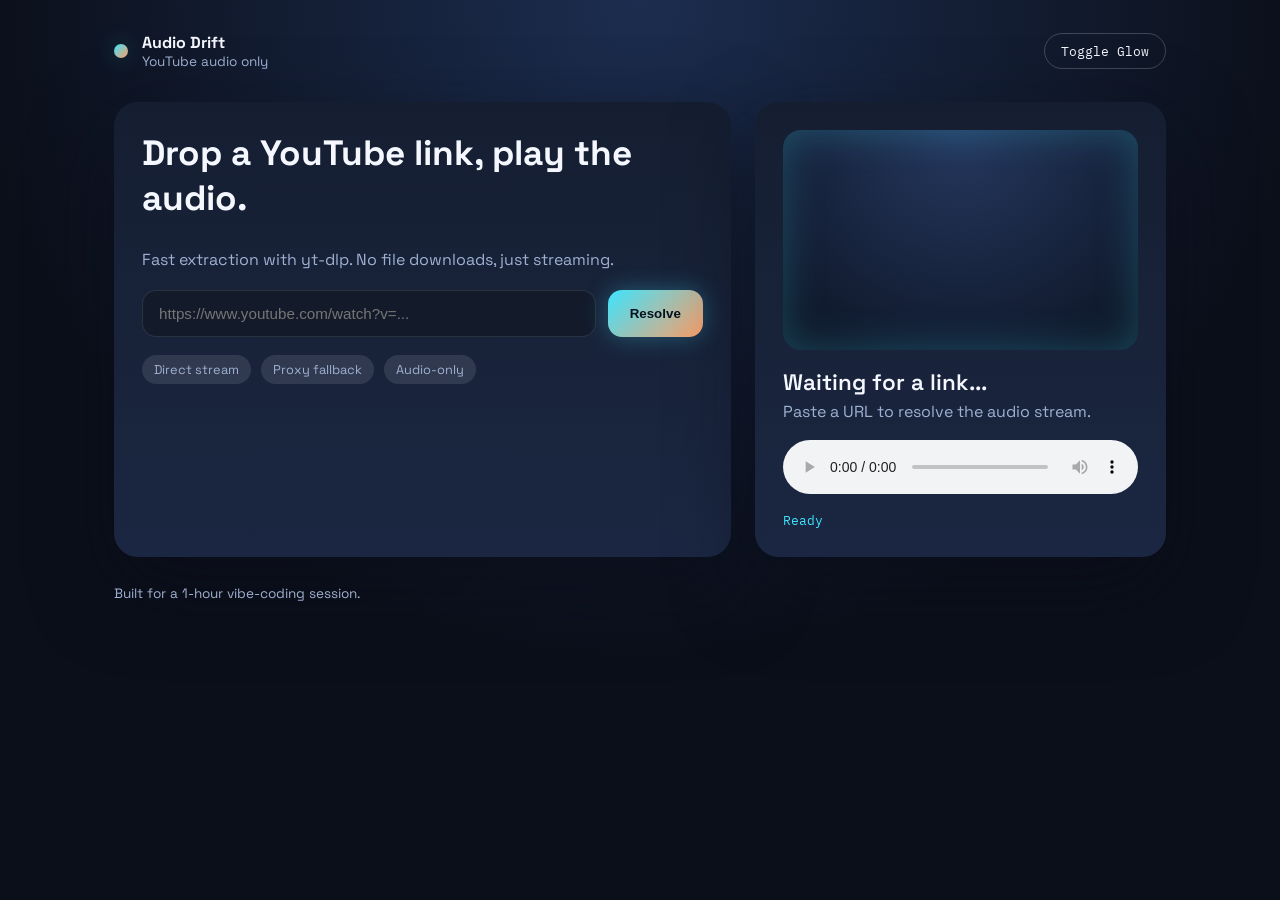
<file: docs/index.html>
<!DOCTYPE html>
<html lang="en">
  <head>
    <meta charset="UTF-8" />
    <meta name="viewport" content="width=device-width, initial-scale=1" />
    <title>YouTube Audio Player</title>
    <link rel="preconnect" href="https://fonts.googleapis.com" />
    <link rel="preconnect" href="https://fonts.gstatic.com" crossorigin />
    <link
      href="https://fonts.googleapis.com/css2?family=Space+Grotesk:wght@400;600;700&family=IBM+Plex+Mono:wght@400;500&display=swap"
      rel="stylesheet"
    />
    <link rel="stylesheet" href="./static/style.css" />
  </head>
  <body>
    <div class="scene">
      <header class="topbar">
        <div class="brand">
          <span class="brand-dot"></span>
          <div>
            <p class="brand-name">Audio Drift</p>
            <p class="brand-sub">YouTube audio only</p>
          </div>
        </div>
        <button class="ghost-button" id="toggleTheme" type="button">
          Toggle Glow
        </button>
      </header>

      <main class="layout">
        <section class="search-card">
          <h1>Drop a YouTube link, play the audio.</h1>
          <p class="muted">
            Fast extraction with yt-dlp. No file downloads, just streaming.
          </p>
          <div class="input-row">
            <input
              id="urlInput"
              type="url"
              placeholder="https://www.youtube.com/watch?v=..."
              autocomplete="off"
            />
            <button id="resolveBtn" class="primary" type="button">
              Resolve
            </button>
          </div>
          <div class="chip-row">
            <span class="chip">Direct stream</span>
            <span class="chip">Proxy fallback</span>
            <span class="chip">Audio-only</span>
          </div>
        </section>

        <section class="player-card">
          <div class="artwork" id="artwork"></div>
          <div class="track-meta">
            <p class="track-title" id="trackTitle">Waiting for a link...</p>
            <p class="track-artist" id="trackArtist">
              Paste a URL to resolve the audio stream.
            </p>
          </div>
          <audio id="audio" controls preload="none"></audio>
          <div class="status" id="status">Idle</div>
        </section>
      </main>

      <footer class="footer">
        <p>Built for a 1-hour vibe-coding session.</p>
      </footer>
    </div>

    <script>
      window.APP_CONFIG = {
        apiBase: "https://youtube-audio-app-5f9l.onrender.com",
      };
    </script>
    <script src="./static/app.js"></script>
  </body>
</html>
</file>
<file: docs/static/style.css>
:root {
  --bg: #0b0f1a;
  --bg-soft: #131b2b;
  --panel: #151e31;
  --panel-strong: #1b2742;
  --text: #f5f7ff;
  --muted: #9fb0d1;
  --accent: #3ee4ff;
  --accent-warm: #ff9f68;
  --glow: 0 0 24px rgba(62, 228, 255, 0.3);
  --radius: 24px;
  --shadow: 0 30px 80px rgba(10, 14, 25, 0.6);
  --font-main: "Space Grotesk", sans-serif;
  --font-mono: "IBM Plex Mono", monospace;
}

* {
  box-sizing: border-box;
}

body {
  margin: 0;
  font-family: var(--font-main);
  color: var(--text);
  background: radial-gradient(circle at top, #1c2d4f 0%, #0b0f1a 60%);
  min-height: 100vh;
}

.scene {
  max-width: 1100px;
  margin: 0 auto;
  padding: 32px 24px 48px;
}

.topbar {
  display: flex;
  align-items: center;
  justify-content: space-between;
  margin-bottom: 32px;
}

.brand {
  display: flex;
  align-items: center;
  gap: 14px;
}

.brand-dot {
  width: 14px;
  height: 14px;
  border-radius: 50%;
  background: linear-gradient(135deg, var(--accent), var(--accent-warm));
  box-shadow: var(--glow);
}

.brand-name {
  font-weight: 700;
  margin: 0;
}

.brand-sub {
  margin: 0;
  color: var(--muted);
  font-size: 0.85rem;
}

.ghost-button {
  background: transparent;
  border: 1px solid rgba(255, 255, 255, 0.2);
  color: var(--text);
  padding: 8px 16px;
  border-radius: 999px;
  font-family: var(--font-mono);
  cursor: pointer;
}

.layout {
  display: grid;
  grid-template-columns: minmax(0, 1.2fr) minmax(0, 0.8fr);
  gap: 24px;
}

.search-card,
.player-card {
  background: linear-gradient(180deg, var(--panel), var(--panel-strong));
  border-radius: var(--radius);
  padding: 28px;
  box-shadow: var(--shadow);
}

.search-card h1 {
  margin-top: 0;
  font-size: 2.2rem;
}

.muted {
  color: var(--muted);
}

.input-row {
  display: flex;
  gap: 12px;
  margin-top: 20px;
}

input[type="url"] {
  flex: 1;
  padding: 14px 16px;
  border-radius: 14px;
  border: 1px solid rgba(255, 255, 255, 0.1);
  background: var(--bg-soft);
  color: var(--text);
  font-size: 0.95rem;
}

.primary {
  padding: 14px 22px;
  border-radius: 14px;
  border: none;
  background: linear-gradient(135deg, var(--accent), var(--accent-warm));
  color: #07121f;
  font-weight: 700;
  cursor: pointer;
  box-shadow: var(--glow);
}

.chip-row {
  display: flex;
  gap: 10px;
  flex-wrap: wrap;
  margin-top: 18px;
}

.chip {
  padding: 6px 12px;
  border-radius: 999px;
  background: rgba(255, 255, 255, 0.1);
  font-size: 0.8rem;
  color: var(--muted);
}

.player-card {
  display: flex;
  flex-direction: column;
  gap: 18px;
}

.artwork {
  height: 220px;
  border-radius: 18px;
  background: radial-gradient(circle at top, #25385f, #0c1322);
  box-shadow: inset 0 0 40px rgba(62, 228, 255, 0.25);
}

.track-meta {
  display: grid;
  gap: 4px;
}

.track-title {
  font-size: 1.4rem;
  font-weight: 600;
  margin: 0;
}

.track-artist {
  margin: 0;
  color: var(--muted);
}

audio {
  width: 100%;
}

.status {
  font-family: var(--font-mono);
  font-size: 0.8rem;
  color: var(--accent);
}

.footer {
  margin-top: 28px;
  color: var(--muted);
  font-size: 0.85rem;
}

@media (max-width: 900px) {
  .layout {
    grid-template-columns: 1fr;
  }
}

body.glow {
  --glow: 0 0 40px rgba(62, 228, 255, 0.5);
}
</file>
<file: static/style.css>
:root {
  --bg: #0b0f1a;
  --bg-soft: #131b2b;
  --panel: #151e31;
  --panel-strong: #1b2742;
  --text: #f5f7ff;
  --muted: #9fb0d1;
  --accent: #3ee4ff;
  --accent-warm: #ff9f68;
  --glow: 0 0 24px rgba(62, 228, 255, 0.3);
  --radius: 24px;
  --shadow: 0 30px 80px rgba(10, 14, 25, 0.6);
  --font-main: "Space Grotesk", sans-serif;
  --font-mono: "IBM Plex Mono", monospace;
}

* {
  box-sizing: border-box;
}

body {
  margin: 0;
  font-family: var(--font-main);
  color: var(--text);
  background: radial-gradient(circle at top, #1c2d4f 0%, #0b0f1a 60%);
  min-height: 100vh;
}

.scene {
  max-width: 1100px;
  margin: 0 auto;
  padding: 32px 24px 48px;
}

.topbar {
  display: flex;
  align-items: center;
  justify-content: space-between;
  margin-bottom: 32px;
}

.brand {
  display: flex;
  align-items: center;
  gap: 14px;
}

.brand-dot {
  width: 14px;
  height: 14px;
  border-radius: 50%;
  background: linear-gradient(135deg, var(--accent), var(--accent-warm));
  box-shadow: var(--glow);
}

.brand-name {
  font-weight: 700;
  margin: 0;
}

.brand-sub {
  margin: 0;
  color: var(--muted);
  font-size: 0.85rem;
}

.ghost-button {
  background: transparent;
  border: 1px solid rgba(255, 255, 255, 0.2);
  color: var(--text);
  padding: 8px 16px;
  border-radius: 999px;
  font-family: var(--font-mono);
  cursor: pointer;
}

.layout {
  display: grid;
  grid-template-columns: minmax(0, 1.2fr) minmax(0, 0.8fr);
  gap: 24px;
}

.search-card,
.player-card {
  background: linear-gradient(180deg, var(--panel), var(--panel-strong));
  border-radius: var(--radius);
  padding: 28px;
  box-shadow: var(--shadow);
}

.search-card h1 {
  margin-top: 0;
  font-size: 2.2rem;
}

.muted {
  color: var(--muted);
}

.input-row {
  display: flex;
  gap: 12px;
  margin-top: 20px;
}

input[type="url"] {
  flex: 1;
  padding: 14px 16px;
  border-radius: 14px;
  border: 1px solid rgba(255, 255, 255, 0.1);
  background: var(--bg-soft);
  color: var(--text);
  font-size: 0.95rem;
}

.primary {
  padding: 14px 22px;
  border-radius: 14px;
  border: none;
  background: linear-gradient(135deg, var(--accent), var(--accent-warm));
  color: #07121f;
  font-weight: 700;
  cursor: pointer;
  box-shadow: var(--glow);
}

.chip-row {
  display: flex;
  gap: 10px;
  flex-wrap: wrap;
  margin-top: 18px;
}

.chip {
  padding: 6px 12px;
  border-radius: 999px;
  background: rgba(255, 255, 255, 0.1);
  font-size: 0.8rem;
  color: var(--muted);
}

.player-card {
  display: flex;
  flex-direction: column;
  gap: 18px;
}

.artwork {
  height: 220px;
  border-radius: 18px;
  background: radial-gradient(circle at top, #25385f, #0c1322);
  box-shadow: inset 0 0 40px rgba(62, 228, 255, 0.25);
}

.track-meta {
  display: grid;
  gap: 4px;
}

.track-title {
  font-size: 1.4rem;
  font-weight: 600;
  margin: 0;
}

.track-artist {
  margin: 0;
  color: var(--muted);
}

audio {
  width: 100%;
}

.status {
  font-family: var(--font-mono);
  font-size: 0.8rem;
  color: var(--accent);
}

.footer {
  margin-top: 28px;
  color: var(--muted);
  font-size: 0.85rem;
}

@media (max-width: 900px) {
  .layout {
    grid-template-columns: 1fr;
  }
}

body.glow {
  --glow: 0 0 40px rgba(62, 228, 255, 0.5);
}
</file>
